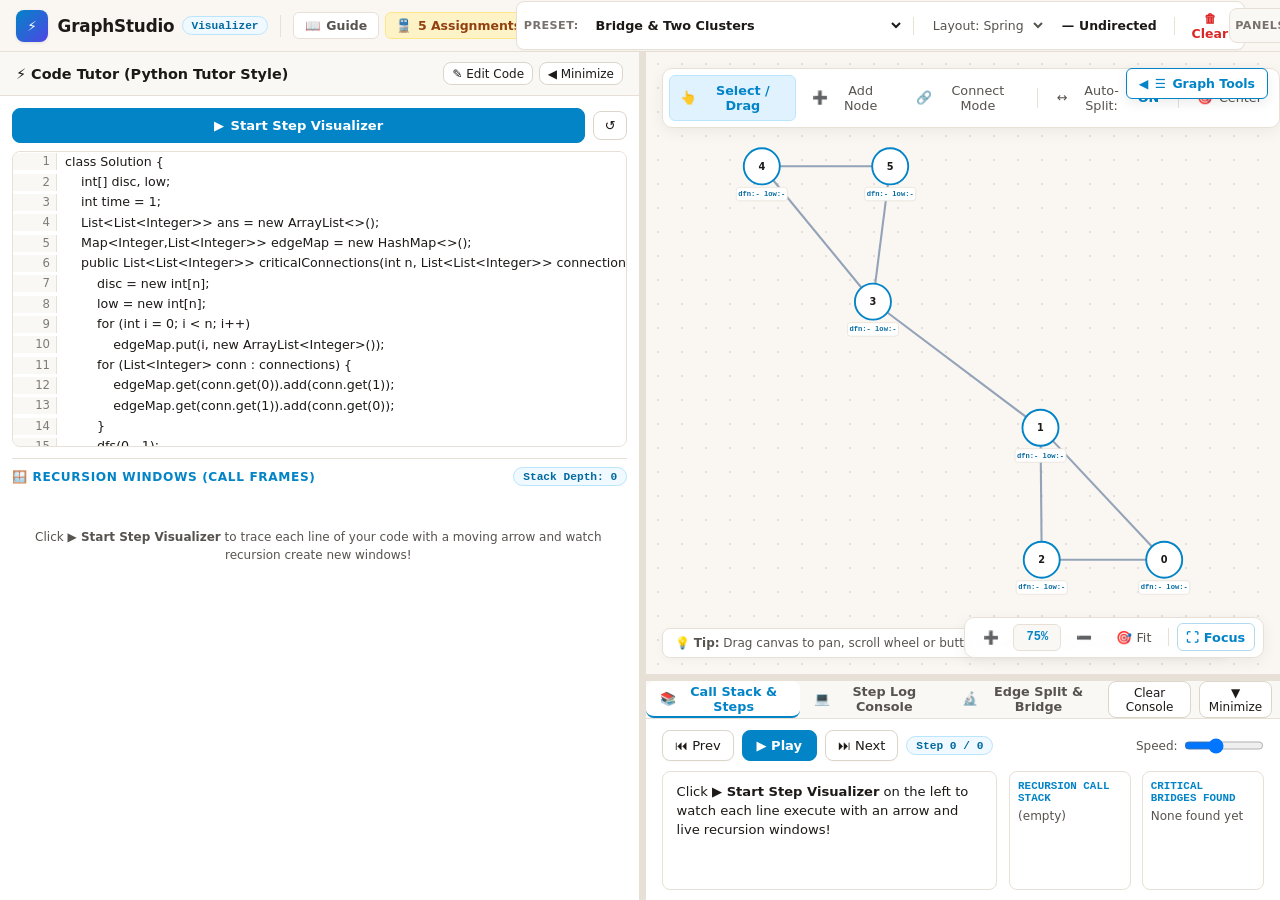
<file: static/index.html>
<!DOCTYPE html>
<html lang="en">
<head>
  <meta charset="UTF-8">
  <meta name="viewport" content="width=device-width, initial-scale=1.0">
  <title>GraphStudio • Tarjan Bridge & Recursion Visualizer</title>
  <link rel="stylesheet" href="/static/css/style.css">
</head>
<body>

  <!-- Top Navigation Header -->
  <header>
    <!-- 1. Left Cluster: Brand & Navigation -->
    <div class="header-left">
      <a href="/" class="brand-link" title="Return to Educational Guide">
        <div class="brand-icon-box">⚡</div>
        <div class="brand-text">
          <span class="brand-name">GraphStudio</span>
          <span class="badge">Visualizer</span>
        </div>
      </a>

      <div class="header-vdivider"></div>

      <nav class="header-nav-links">
        <a href="/" class="header-link" title="Tarjan's Bridge Logic & Complexities">
          <span>📖</span> <span>Guide</span>
        </a>
        <a href="/assignment/1" class="header-link header-link-amber" title="Jump to the 5 Graph Bridge Assignments">
          <span>🚆</span> <span>5 Assignments</span>
        </a>
      </nav>
    </div>

    <!-- 2. Center Cluster: Presets & Graph Layout Toolbar -->
    <div class="header-center">
      <div class="header-control-cluster">
        <!-- Preset Selector with Optgroups -->
        <div class="header-select-wrapper">
          <span class="cluster-label">Preset:</span>
          <select id="preset-select" class="cluster-select" title="Choose a preset graph or assignment">
            <option value="" disabled>Choose Graph...</option>
            <optgroup label="Real-World Assignments">
              <option value="railway_16" selected>🚆 1: Rail Grid (16 stations)</option>
              <option value="hill_station">🏔️ 2: Hill Station (14 houses)</option>
              <option value="social_network">👥 3: Social Circles (15 friends)</option>
              <option value="iot_mesh">📡 4: IoT Vineyard Mesh (16 sensors)</option>
              <option value="company_network">🏢 5: Corporate Hub (16 servers)</option>
            </optgroup>
            <optgroup label="Algorithm Concepts">
              <option value="bridge_example">Bridge & Two Clusters</option>
              <option value="cycle_with_chord">Triangle & Cycle Chords</option>
              <option value="bipartite">Two Separated Clusters</option>
            </optgroup>
          </select>
        </div>

        <div class="cluster-vdivider"></div>

        <!-- Graph Auto-Layout -->
        <select id="layout-select" class="cluster-select-subtle" title="Arrange Graph Layout">
          <option value="spring">Layout: Spring</option>
          <option value="circular">Layout: Circle</option>
          <option value="shell">Layout: Shell</option>
        </select>

        <!-- Directed / Undirected Toggle -->
        <button id="toggle-directed-btn" class="cluster-btn" title="Toggle Directed / Undirected">
          <span id="directed-icon">—</span> <span id="directed-label">Undirected</span>
        </button>

        <div class="cluster-vdivider"></div>

        <!-- Clear Button -->
        <button id="clear-graph-btn" class="cluster-btn cluster-btn-danger" title="Clear all nodes and edges">
          🗑 Clear
        </button>
      </div>
    </div>

    <!-- 3. Right Cluster: Workspace Panel Toggles -->
    <div class="header-right">
      <div class="header-panels-cluster">
        <span class="cluster-label">Panels:</span>

        <!-- Code Tutor Toggle (Starts active for 50/50 screen split) -->
        <button id="toggle-left-btn" class="panel-pill-btn active" title="Toggle Code Tutor & Recursion Inspector">
          <span>⚡</span> <span>Code Tutor</span>
        </button>

        <!-- Bottom Panel Toggle (Starts active) -->
        <button id="toggle-bottom-btn" class="panel-pill-btn active" title="Toggle Steps & Call Stack Panel">
          <span>📊</span> <span>Steps & Stack</span>
        </button>

        <!-- Right Tools Toggle (Starts minimized) -->
        <button id="toggle-right-btn" class="panel-pill-btn" title="Toggle Graph Construction Tools">
          <span>☰</span> <span>Tools</span>
        </button>
      </div>
    </div>
  </header>

  <!-- Main Container -->
  <div class="app-container">

    <!-- LEFT SIDEBAR: Code Tutor & Recursion Stack Windows (Open in 50/50 Split) -->
    <aside id="left-sidebar" class="left-sidebar">
      <div class="java-editor-header">
        <div style="display: flex; align-items: center; gap: 0.5rem;">
          <span style="font-weight: 700; font-size: 0.9rem; color: var(--text-main);">⚡ Code Tutor (Python Tutor Style)</span>
        </div>
        <div style="display: flex; gap: 0.35rem; align-items: center;">
          <button id="toggle-edit-mode-btn" class="btn-outline" style="padding: 0.2rem 0.5rem; font-size: 0.75rem;" title="Switch between Code Viewer and Edit Code">
            ✎ Edit Code
          </button>
          <button id="close-left-sidebar" class="btn-outline sidebar-collapse-btn" style="padding: 0.2rem 0.5rem; font-size: 0.75rem;" title="Minimize Code Tutor">◀ Minimize</button>
        </div>
      </div>

      <div class="java-editor-body">
        <div style="display: flex; gap: 0.5rem; align-items: center;">
          <button id="run-visualizer-btn" class="btn-accent" style="flex: 1; padding: 0.55rem; font-weight: 700;">
            <span>▶</span> Start Step Visualizer
          </button>
          <button id="reset-code-btn" class="btn-outline" title="Reset to your pasted Solution code">↺</button>
        </div>

        <!-- Editable Textarea (shown when user clicks Edit Code) -->
        <textarea id="java-code-editor" class="code-textarea" spellcheck="false" style="display: none;">class Solution {
    int[] disc, low;
    int time = 1;
    List<List<Integer>> ans = new ArrayList<>();
    Map<Integer,List<Integer>> edgeMap = new HashMap<>();
    public List<List<Integer>> criticalConnections(int n, List<List<Integer>> connections) {
        disc = new int[n];
        low = new int[n];
        for (int i = 0; i < n; i++)
            edgeMap.put(i, new ArrayList<Integer>());
        for (List<Integer> conn : connections) {
            edgeMap.get(conn.get(0)).add(conn.get(1));
            edgeMap.get(conn.get(1)).add(conn.get(0));
        }
        dfs(0, -1);
        return ans;
    }
    public void dfs(int curr, int prev) {
        disc[curr] = low[curr] = time++;
        for (int next : edgeMap.get(curr)) {
            if (disc[next] == 0) {
                dfs(next, curr);
                low[curr] = Math.min(low[curr], low[next]);
            } else if (next != prev)
                low[curr] = Math.min(low[curr], disc[next]);
            if (low[next] > disc[curr]) 
                ans.add(Arrays.asList(curr, next));
        }
    }
}</textarea>

        <!-- Python Tutor Style Code Viewer with Line Numbers and Moving Arrow Indicator -->
        <div id="code-viewer-container" class="code-viewer-container">
          <div id="code-lines-wrapper" class="code-lines-wrapper"></div>
        </div>

        <!-- Recursion Call Windows Section -->
        <div class="rec-section-header">
          <span style="font-size: 0.76rem; font-weight: 700; text-transform: uppercase; letter-spacing: 0.05em; color: var(--accent-cyan);">
            🪟 Recursion Windows (Call Frames)
          </span>
          <span id="rec-depth-badge" class="badge">Stack Depth: 0</span>
        </div>

        <div id="recursion-windows-container" class="recursion-windows-container">
          <div id="rec-empty-hint" style="font-size: 0.75rem; color: var(--text-muted); text-align: center; padding: 1.5rem 0.5rem; line-height: 1.5;">
            Click <strong>▶ Start Step Visualizer</strong> to trace each line of your code with a moving arrow and watch recursion create new windows!
          </div>
        </div>
      </div>
    </aside>

    <!-- Vertical Drag Resizer for Left Sidebar -->
    <div id="left-sidebar-resizer" class="resizer-v" title="Drag to resize Code Tutor"></div>

    <!-- Main Viewport (Canvas + Resizable Bottom Panel) -->
    <div class="main-viewport">
      
      <!-- Canvas Area -->
      <main class="canvas-wrapper">
        
        <!-- Floating Canvas Toolbar -->
        <div class="floating-toolbar">
          <button id="tool-select" class="tool-btn active" title="Select & Drag Nodes">
            <span>👆</span> Select / Drag
          </button>
          <button id="tool-add-node" class="tool-btn" title="Click anywhere to add node">
            <span>➕</span> Add Node
          </button>
          <button id="tool-connect" class="tool-btn" title="Click source then target node to connect">
            <span>🔗</span> Connect Mode
          </button>
          <div class="toolbar-divider"></div>
          <button id="tool-auto-split" class="tool-btn" title="Toggle automatically splitting layout when an edge is clicked">
            <span>↔</span> Auto-Split: <strong id="auto-split-state" style="color: var(--accent-cyan); margin-left: 2px;">ON</strong>
          </button>
          <div class="toolbar-divider"></div>
          <button id="tool-fit" class="tool-btn" title="Reset & Auto-Center Graph">
            <span>🎯</span> Center
          </button>
        </div>

        <!-- Floating Dock Tabs to expand sidebars when minimized -->
        <button id="dock-left-btn" class="floating-dock-tab dock-left" style="display: none;" title="Expand Code Tutor">
          <span>⚡</span> Code Tutor <span>▶</span>
        </button>
        <button id="dock-right-btn" class="floating-dock-tab dock-right" style="display: flex;" title="Expand Graph Tools">
          <span>◀</span> <span>☰</span> Graph Tools
        </button>

        <!-- Floating Hint -->
        <div class="floating-hint">
          💡 <strong>Tip:</strong> Drag canvas to pan, scroll wheel or buttons to zoom! Nodes show live <code>[disc | low]</code>.
        </div>

        <!-- Floating Zoom & Pan Controls Bar -->
        <div id="zoom-controls-bar" class="floating-zoom-bar">
          <button id="zoom-in-btn" class="zoom-btn" title="Zoom In (+)">➕</button>
          <button id="zoom-level-badge" class="zoom-level-btn" title="Click to Reset Zoom (100%)">100%</button>
          <button id="zoom-out-btn" class="zoom-btn" title="Zoom Out (-)">➖</button>
          <button id="zoom-fit-btn" class="zoom-btn" title="Fit & Center Graph">🎯 Fit</button>
          <div class="zoom-divider"></div>
          <button id="focus-mode-btn" class="zoom-btn focus-btn" title="Focus Mode: Minimize all sidebars & bottom panel to see graph full screen">⛶ Focus</button>
        </div>

        <!-- SVG Graph Canvas -->
        <svg id="graph-svg">
          <defs>
            <marker id="arrowhead" viewBox="0 0 10 10" refX="8" refY="5" markerWidth="6" markerHeight="6" orient="auto-start-reverse">
              <path d="M 0 1.5 L 10 5 L 0 8.5 z" fill="#94A3B8" />
            </marker>
            <marker id="arrowhead-selected" viewBox="0 0 10 10" refX="8" refY="5" markerWidth="7" markerHeight="7" orient="auto-start-reverse">
              <path d="M 0 1.5 L 10 5 L 0 8.5 z" fill="#D97706" />
            </marker>
            <marker id="arrowhead-bridge" viewBox="0 0 10 10" refX="8" refY="5" markerWidth="7" markerHeight="7" orient="auto-start-reverse">
              <path d="M 0 1.5 L 10 5 L 0 8.5 z" fill="#DC2626" />
            </marker>
          </defs>

          <!-- Main Viewport Transform Group for Pan & Zoom -->
          <g id="viewport-transform">
            <!-- Vertical Split Center Divider Line (shown during split) -->
            <line id="split-divider" class="split-divider-line" x1="0" y1="0" x2="0" y2="0" style="display: none;"></line>

            <!-- Edges Layer -->
            <g id="edges-layer"></g>

            <!-- Temporary Rubberband Line while connecting -->
            <line id="rubberband-edge" class="rubberband-line" x1="0" y1="0" x2="0" y2="0" style="display: none;"></line>

            <!-- Nodes Layer -->
            <g id="nodes-layer"></g>
          </g>
        </svg>

      </main>

      <!-- Horizontal Drag Resizer for Bottom Panel -->
      <div id="bottom-resizer" class="resizer-h" title="Drag to resize bottom panel height"></div>

      <!-- Resizable Bottom Panel (Tabs: Steps Playback, Terminal Log, Edge Split) -->
      <div id="bottom-panel" class="bottom-panel">
        <div class="bottom-panel-header">
          <div class="bottom-tabs">
            <button class="btab-btn active" data-btab="pane-steps">
              <span>📚</span> Call Stack & Steps
            </button>
            <button class="btab-btn" data-btab="pane-terminal">
              <span>💻</span> Step Log Console
            </button>
            <button class="btab-btn" data-btab="pane-split">
              <span>🔬</span> Edge Split & Bridge
            </button>
          </div>

          <div style="display: flex; gap: 0.5rem; align-items: center;">
            <button id="clear-terminal-btn" class="btn-outline" style="font-size: 0.75rem; padding: 0.2rem 0.5rem;">
              Clear Console
            </button>
            <button id="toggle-bottom-minimize-btn" class="btn-outline" style="font-size: 0.75rem; padding: 0.2rem 0.55rem;" title="Minimize / Expand Bottom Panel">
              ▼ Minimize
            </button>
          </div>
        </div>

        <div class="bottom-panel-body">
          
          <!-- TAB PANE 1: Steps Playback & Call Stack -->
          <div id="pane-steps" class="btab-pane active">
            <div class="steps-pane-container">
              <div class="playback-controls-row">
                <div style="display: flex; align-items: center; gap: 0.5rem;">
                  <button id="playback-prev" class="btn-secondary">⏮ Prev</button>
                  <button id="playback-play" class="btn-accent" style="font-weight: 700;">▶ Play</button>
                  <button id="playback-next" class="btn-secondary">⏭ Next</button>
                  <span id="step-counter-badge" class="badge">Step 0 / 0</span>
                </div>
                <div style="display: flex; align-items: center; gap: 0.4rem;">
                  <span style="font-size: 0.75rem; color: var(--text-muted);">Speed:</span>
                  <input type="range" id="playback-speed" min="150" max="1800" step="50" value="650" style="width: 80px;" />
                </div>
              </div>

              <div class="steps-details-row">
                <div class="step-desc-card" id="step-description-text">
                  Click <strong>▶ Start Step Visualizer</strong> on the left to watch each line execute with an arrow and live recursion windows!
                </div>

                <div class="stack-cards-group">
                  <div class="stack-card">
                    <div class="stack-card-title">Recursion Call Stack</div>
                    <div id="call-stack-list" class="stack-pills-list">
                      <span style="font-size: 0.75rem; color: var(--text-muted);">(empty)</span>
                    </div>
                  </div>
                  <div class="stack-card">
                    <div class="stack-card-title">Critical Bridges Found</div>
                    <div id="tarjan-stack-list" class="stack-pills-list">
                      <span style="font-size: 0.75rem; color: var(--text-muted);">None found yet</span>
                    </div>
                  </div>
                </div>
              </div>
            </div>
          </div>

          <!-- TAB PANE 2: Step Log Console -->
          <div id="pane-terminal" class="btab-pane">
            <div id="terminal-container" class="terminal-container">
              <div class="terminal-line"><span class="terminal-prompt">$</span> Welcome to GraphStudio Code Tutor Console. Ready to step through your algorithm.</div>
            </div>
          </div>

          <!-- TAB PANE 3: Edge Split & Bridge Inspector -->
          <div id="pane-split" class="btab-pane">
            <div style="display: flex; flex-direction: column; width: 100%; height: 100%;">
              <div style="display: flex; align-items: center; justify-content: space-between; padding: 0.4rem 1rem; border-bottom: 1px solid var(--border-color); background: #F7F4EE; flex-shrink: 0;">
                <div id="bridge-status-badge" class="badge" style="display: none;">Select an edge to analyze</div>
                <div style="display: flex; gap: 0.5rem;">
                  <button id="apply-split-layout-btn" class="btn-accent" style="font-size: 0.75rem; padding: 0.25rem 0.6rem; display: none;">↔ Apply Split</button>
                  <button id="reset-split-layout-btn" class="btn-outline" style="font-size: 0.75rem; padding: 0.25rem 0.6rem; display: none;">↺ Reset Split</button>
                </div>
              </div>
              <div class="split-pane-container" style="flex: 1;">
                <!-- Left Side Cluster -->
                <div class="split-card">
                  <div class="split-card-title">
                    <span>⬅ Left Side</span>
                    <span id="left-count-badge" style="font-size: 0.7rem; color: var(--text-muted);">(0)</span>
                  </div>
                  <div id="split-left-nodes" class="split-node-list">
                    <span style="font-size: 0.75rem; color: var(--text-muted);">Select an edge to analyze</span>
                  </div>
                </div>

                <!-- Center Vertical Mutual Nodes -->
                <div class="split-card">
                  <div class="split-card-title">
                    <span>⬆ Center Vertical (Mutual)</span>
                    <span id="center-count-badge" style="font-size: 0.7rem; color: var(--text-muted);">(0)</span>
                  </div>
                  <div id="split-center-nodes" class="split-node-list">
                    <span style="font-size: 0.75rem; color: var(--text-muted);">None</span>
                  </div>
                </div>

                <!-- Right Side Cluster -->
                <div class="split-card">
                  <div class="split-card-title">
                    <span>➡ Right Side</span>
                    <span id="right-count-badge" style="font-size: 0.7rem; color: var(--text-muted);">(0)</span>
                  </div>
                  <div id="split-right-nodes" class="split-node-list">
                    <span style="font-size: 0.75rem; color: var(--text-muted);">None</span>
                  </div>
                </div>
              </div>
            </div>
          </div>

        </div>
      </div>

    </div>

    <!-- Vertical Drag Resizer for Right Sidebar -->
    <div id="right-sidebar-resizer" class="resizer-v" style="display: none;" title="Drag to resize Graph Tools sidebar"></div>

    <!-- RIGHT SIDEBAR: Graph Creation Tools (Manual & Batch Text) -->
    <aside id="right-sidebar" class="right-sidebar closed">
      <div class="sidebar-tabs">
        <button class="tab-btn active" data-tab="tab-manual">Manual Tools</button>
        <button class="tab-btn" data-tab="tab-text">Edge List Text</button>
        <button id="close-right-sidebar" class="btn-outline sidebar-tab-collapse" style="margin-left: auto; margin-right: 0.5rem; padding: 0.15rem 0.45rem; font-size: 0.75rem;" title="Minimize Graph Tools">
          Minimize ▶
        </button>
      </div>

      <div class="sidebar-content">

        <!-- TAB 1: Manual Tools -->
        <div id="tab-manual" class="tab-pane active">
          
          <!-- Add Node Section -->
          <div class="panel-section">
            <span class="section-title">Add Node</span>
            <div class="input-row">
              <input type="text" id="manual-node-id" placeholder="Node Name (e.g. 0, 1, A)" />
              <button id="manual-add-node-btn" class="btn-primary">+ Add</button>
            </div>
          </div>

          <!-- Add Edge Section -->
          <div class="panel-section" style="margin-top: 1rem;">
            <span class="section-title">Add Edge (Stretchable Connection)</span>
            <div class="form-group">
              <div class="input-row">
                <input type="text" id="manual-edge-from" placeholder="From Node (e.g. 0)" />
                <input type="text" id="manual-edge-to" placeholder="To Node (e.g. 1)" />
              </div>
            </div>
            <div class="form-group" style="margin-top: 0.4rem;">
              <div class="input-row">
                <input type="number" id="manual-edge-weight" placeholder="Weight (default: 1)" value="1" step="any" />
                <button id="manual-add-edge-btn" class="btn-accent">+ Connect</button>
              </div>
            </div>
          </div>

          <!-- Selected Element Info -->
          <div class="panel-section" style="margin-top: 1.25rem;">
            <span class="section-title">Selected Element</span>
            <div id="selection-details" style="font-size: 0.85rem; color: var(--text-muted); background: var(--bg-primary); border: 1px solid var(--border-color); border-radius: 6px; padding: 0.75rem;">
              Click any node or edge to inspect or test bridge separation.
            </div>
            <div style="display: flex; gap: 0.5rem; margin-top: 0.5rem;">
              <button id="split-selected-edge-btn" class="btn-accent" style="display: none; flex: 1;">
                ↔ Split Graph On Edge
              </button>
              <button id="delete-selected-btn" class="btn-danger" style="display: none;">
                Delete
              </button>
            </div>
          </div>

          <!-- Canvas Gestures Guide -->
          <div class="panel-section" style="margin-top: 1rem;">
            <span class="section-title">Quick Gestures</span>
            <ul style="font-size: 0.78rem; color: var(--text-muted); padding-left: 1.2rem; line-height: 1.6;">
              <li><strong>Click on an edge:</strong> Separates graph into left/right clusters; mutual nodes align vertically above!</li>
              <li><strong>Double-click canvas:</strong> Drops a new node.</li>
              <li><strong>Drag node:</strong> Moves node freely; stretchable edges follow smoothly.</li>
              <li><strong>Drag cyan handle:</strong> Pulls rubberband connection to another node.</li>
            </ul>
          </div>
        </div>

        <!-- TAB 2: Text / Edge List Batch Input -->
        <div id="tab-text" class="tab-pane" style="display: none;">
          <div class="panel-section">
            <span class="section-title">Batch Edge List Text</span>
            <p style="font-size: 0.75rem; color: var(--text-muted);">
              Type or paste connections with any delimiter:
              <br>• <code>0 - 1</code> or <code>A -> B</code>
              <br>• <code>A B</code> or <code>1 2</code> (space/tab)
              <br>• <code>A: B, C</code> (adjacency)
            </p>
            <textarea id="batch-edge-text" rows="12" placeholder="0 - 1&#10;1 - 2&#10;2 - 0&#10;1 - 3&#10;3 - 4&#10;4 - 5&#10;5 - 3">0 - 1
1 - 2
2 - 0
1 - 3
3 - 4
4 - 5
5 - 3</textarea>
            <button id="apply-batch-text-btn" class="btn-primary" style="margin-top: 0.5rem;">
              ⚡ Build & Draw Graph
            </button>
            <div id="batch-parse-status" style="margin-top: 0.5rem; font-size: 0.75rem; display: none;"></div>
          </div>
        </div>

      </div>
    </aside>

  </div>

  <script src="/static/js/app.js"></script>
</body>
</html>
</file>
<file: static/css/style.css>
:root {
  --bg-primary: #FAF7F2;      /* Warm soft cream */
  --bg-secondary: #FFFFFF;    /* Clean warm-tinted white for cards/sidebars */
  --bg-tertiary: #FAF8F5;     /* Soft warm sand for wells, inputs, gutters */
  --border-color: #E6E0D6;    /* Soft warm stone border */
  --border-dark: #DCD5C9;     /* Slightly deeper border for controls */
  --text-main: #1C1917;       /* Deep warm charcoal/ink */
  --text-muted: #57534E;      /* Warm muted stone */
  --text-light: #78716C;      /* Secondary stone text */
  --accent-cyan: #0284C7;     /* Ocean / sky blue */
  --accent-indigo: #4F46E5;   /* Indigo */
  --accent-purple: #7C3AED;   /* Purple */
  --accent-pink: #DB2777;     /* Pink */
  --accent-green: #059669;    /* Botanical emerald */
  --accent-yellow: #D97706;   /* Warm terracotta / amber */
  --accent-red: #DC2626;      /* Crimson */
  --node-fill: #FFFFFF;       /* Crisp white nodes */
  --node-stroke: #0284C7;     /* Sky blue stroke */
  --node-text: #1C1917;       /* Clear dark label */
  --edge-color: #94A3B8;      /* Smooth gray track */
  --edge-active: #D97706;     /* Terracotta amber active edge */
  --edge-bridge: #DC2626;     /* Crimson bridge indicator */
  --resizer-hover: #0284C7;
  --terminal-bg: #FAF8F5;     /* Cream terminal background */
  --terminal-text: #1C1917;   /* Charcoal terminal text */
}

* {
  box-sizing: border-box;
  margin: 0;
  padding: 0;
  font-family: system-ui, -apple-system, BlinkMacSystemFont, "Segoe UI", Roboto, Oxygen, Ubuntu, Cantarell, sans-serif;
  -webkit-font-smoothing: antialiased;
}

::selection {
  background-color: #FDE68A;
  color: #1C1917;
}

body {
  background-color: var(--bg-primary);
  color: var(--text-main);
  height: 100vh;
  display: flex;
  flex-direction: column;
  overflow: hidden;
}

/* Header */
header {
  height: 52px;
  background-color: rgba(250, 247, 242, 0.96);
  backdrop-filter: blur(8px);
  border-bottom: 1px solid var(--border-color);
  display: flex;
  align-items: center;
  justify-content: space-between;
  padding: 0 1rem;
  z-index: 30;
  flex-shrink: 0;
}

.brand {
  display: flex;
  align-items: center;
  gap: 0.65rem;
  font-weight: 700;
  font-size: 1.05rem;
  color: var(--text-main);
}

.brand-icon-box {
  width: 2rem;
  height: 2rem;
  border-radius: 0.5rem;
  background: linear-gradient(135deg, #0284C7 0%, #4F46E5 100%);
  display: flex;
  align-items: center;
  justify-content: center;
  color: #FFFFFF;
  font-weight: 800;
  font-size: 0.85rem;
  box-shadow: 0 1px 3px rgba(0, 0, 0, 0.1);
}

.badge {
  font-size: 0.7rem;
  padding: 0.15rem 0.55rem;
  border-radius: 9999px;
  background: #F0F9FF;
  color: #0369A1;
  border: 1px solid #BAE6FD;
  font-weight: 700;
  font-family: ui-monospace, SFMono-Regular, monospace;
}

/* Header 3-section layout */
.header-left {
  display: flex;
  align-items: center;
  gap: 0.75rem;
  flex-shrink: 0;
}

.brand-link {
  display: flex;
  align-items: center;
  gap: 0.6rem;
  text-decoration: none;
  color: var(--text-main);
  transition: opacity 0.15s ease;
}

.brand-link:hover {
  opacity: 0.85;
}

.brand-text {
  display: flex;
  align-items: center;
  gap: 0.45rem;
}

.brand-name {
  font-weight: 700;
  font-size: 1.05rem;
  letter-spacing: -0.01em;
  color: var(--text-main);
}

.header-vdivider {
  width: 1px;
  height: 22px;
  background: var(--border-color);
}

.header-nav-links {
  display: flex;
  align-items: center;
  gap: 0.4rem;
}

.header-link {
  display: inline-flex;
  align-items: center;
  gap: 0.35rem;
  padding: 0.32rem 0.65rem;
  border-radius: 6px;
  font-size: 0.78rem;
  font-weight: 600;
  text-decoration: none;
  background: #FFFFFF;
  color: var(--text-muted);
  border: 1px solid var(--border-color);
  transition: all 0.15s ease;
}

.header-link:hover {
  color: var(--text-main);
  background: var(--bg-tertiary);
  border-color: #C7BFB3;
}

.header-link-amber {
  background: #FEF3C7;
  color: #92400E;
  border-color: #FDE68A;
  font-weight: 700;
}

.header-link-amber:hover {
  background: #FDE68A;
  color: #78350F;
  border-color: #FCD34D;
}

/* Center Control Cluster */
.header-center {
  display: flex;
  align-items: center;
  justify-content: center;
  flex: 1;
  max-width: 680px;
  margin: 0 0.5rem;
}

.header-control-cluster {
  display: flex;
  align-items: center;
  gap: 0.35rem;
  background: #FFFFFF;
  border: 1px solid var(--border-color);
  border-radius: 8px;
  padding: 0.2rem 0.4rem;
  box-shadow: 0 1px 2px rgba(0, 0, 0, 0.03);
}

.header-select-wrapper {
  display: flex;
  align-items: center;
  gap: 0.3rem;
}

.cluster-label {
  font-size: 0.7rem;
  font-weight: 700;
  text-transform: uppercase;
  letter-spacing: 0.04em;
  color: var(--text-light);
  user-select: none;
}

.cluster-select {
  background: transparent;
  border: 1px solid transparent;
  color: var(--text-main);
  font-size: 0.8rem;
  font-weight: 600;
  padding: 0.25rem 0.45rem;
  border-radius: 6px;
  outline: none;
  cursor: pointer;
}

.cluster-select:hover,
.cluster-select:focus {
  background: var(--bg-tertiary);
  border-color: var(--border-dark);
}

.cluster-select-subtle {
  background: transparent;
  border: 1px solid transparent;
  color: var(--text-muted);
  font-size: 0.78rem;
  font-weight: 500;
  padding: 0.25rem 0.4rem;
  border-radius: 6px;
  cursor: pointer;
  outline: none;
}

.cluster-select-subtle:hover,
.cluster-select-subtle:focus {
  background: var(--bg-tertiary);
  border-color: var(--border-dark);
}

.cluster-btn {
  background: transparent;
  border: 1px solid transparent;
  color: var(--text-main);
  padding: 0.25rem 0.5rem;
  border-radius: 6px;
  font-size: 0.78rem;
  font-weight: 600;
  cursor: pointer;
  display: inline-flex;
  align-items: center;
  gap: 0.3rem;
  transition: all 0.15s ease;
}

.cluster-btn:hover {
  background: var(--bg-tertiary);
  border-color: var(--border-dark);
}

.cluster-btn-danger {
  color: #DC2626;
}

.cluster-btn-danger:hover {
  background: #FEF2F2;
  border-color: #FECACA;
}

.cluster-vdivider {
  width: 1px;
  height: 18px;
  background: var(--border-color);
  margin: 0 0.15rem;
}

/* Right Panels Cluster */
.header-right {
  display: flex;
  align-items: center;
  gap: 0.45rem;
  flex-shrink: 0;
}

.header-panels-cluster {
  display: flex;
  align-items: center;
  gap: 0.3rem;
  background: var(--bg-tertiary);
  border: 1px solid var(--border-color);
  border-radius: 8px;
  padding: 0.2rem 0.35rem;
}

.panel-pill-btn {
  background: #FFFFFF;
  border: 1px solid var(--border-dark);
  color: var(--text-muted);
  padding: 0.28rem 0.6rem;
  border-radius: 6px;
  font-size: 0.78rem;
  font-weight: 600;
  cursor: pointer;
  display: inline-flex;
  align-items: center;
  gap: 0.35rem;
  transition: all 0.15s ease;
}

.panel-pill-btn:hover {
  color: var(--text-main);
  background: #FFFFFF;
  border-color: #B4ACA2;
}

.panel-pill-btn.active {
  background: #E0F2FE !important;
  color: #0369A1 !important;
  border-color: #BAE6FD !important;
  font-weight: 700;
  box-shadow: 0 1px 2px rgba(2, 132, 199, 0.08);
}

.top-actions {
  display: flex;
  align-items: center;
  gap: 0.45rem;
}

/* App Main Container */
.app-container {
  display: flex;
  flex: 1;
  height: calc(100vh - 52px);
  position: relative;
  overflow: hidden;
}

/* Resizable Sidebars (50/50 Screen Split Default) */
.left-sidebar,
.sidebar {
  width: 50%;
  min-width: 320px;
  max-width: 80%;
  flex: 0 0 50%;
  background-color: var(--bg-secondary);
  border-right: 1px solid var(--border-color);
  display: flex;
  flex-direction: column;
  z-index: 10;
  overflow: hidden;
  transition: width 0.2s ease;
}

.left-sidebar.closed,
.sidebar.closed {
  width: 0 !important;
  min-width: 0 !important;
  flex: 0 0 0 !important;
  border: none !important;
  display: none !important;
}

/* Right Sidebar for Graph Tools */
.right-sidebar {
  width: 320px;
  min-width: 220px;
  max-width: 650px;
  background-color: var(--bg-secondary);
  border-left: 1px solid var(--border-color);
  display: flex;
  flex-direction: column;
  z-index: 10;
  overflow: hidden;
  flex-shrink: 0;
  transition: width 0.2s ease;
}

.right-sidebar.closed {
  width: 0 !important;
  min-width: 0 !important;
  border: none !important;
  display: none !important;
}

/* Vertical Splitter / Resizers */
.resizer-v {
  width: 6px;
  background: var(--border-color);
  cursor: col-resize;
  transition: background 0.15s ease;
  z-index: 20;
  flex-shrink: 0;
}

.resizer-v:hover,
.resizer-v.dragging {
  background: var(--resizer-hover);
  box-shadow: 0 0 6px rgba(2, 132, 199, 0.4);
}

.sidebar-tabs {
  display: flex;
  border-bottom: 1px solid var(--border-color);
  background: var(--bg-tertiary);
  flex-shrink: 0;
}

.tab-btn {
  flex: 1;
  padding: 0.65rem 0.5rem;
  background: none;
  border: none;
  color: var(--text-muted);
  font-size: 0.82rem;
  font-weight: 600;
  cursor: pointer;
  transition: all 0.15s ease;
  border-bottom: 2px solid transparent;
}

.tab-btn:hover {
  color: var(--text-main);
  background: rgba(0, 0, 0, 0.02);
}

.tab-btn.active {
  color: var(--accent-cyan);
  border-bottom-color: var(--accent-cyan);
  background: #FFFFFF;
  font-weight: 700;
}

.sidebar-content {
  padding: 1rem;
  display: flex;
  flex-direction: column;
  gap: 1.15rem;
  overflow-y: auto;
  flex: 1;
}

.panel-section {
  display: flex;
  flex-direction: column;
  gap: 0.55rem;
}

.section-title {
  font-size: 0.72rem;
  text-transform: uppercase;
  letter-spacing: 0.05em;
  color: var(--text-muted);
  font-weight: 700;
  font-family: ui-monospace, SFMono-Regular, monospace;
}

/* Right Content Area (Canvas + Bottom Panel) */
.main-viewport {
  flex: 1;
  display: flex;
  flex-direction: column;
  position: relative;
  overflow: hidden;
  min-width: 300px;
}

/* Canvas Wrapper */
.canvas-wrapper {
  flex: 1;
  position: relative;
  background-color: var(--bg-primary);
  background-image: 
    radial-gradient(circle, rgba(120, 113, 108, 0.18) 1px, transparent 1px);
  background-size: 24px 24px;
  overflow: hidden;
  user-select: none;
}

#graph-svg {
  width: 100%;
  height: 100%;
  display: block;
  cursor: grab;
}

#graph-svg:active {
  cursor: grabbing;
}

#graph-svg.connecting {
  cursor: crosshair !important;
}

/* Horizontal Splitter / Resizer between Canvas & Bottom Panel */
.resizer-h {
  height: 6px;
  background: var(--border-color);
  cursor: row-resize;
  transition: background 0.15s ease;
  z-index: 25;
  flex-shrink: 0;
}

.resizer-h:hover,
.resizer-h.dragging {
  background: var(--resizer-hover);
  box-shadow: 0 0 6px rgba(2, 132, 199, 0.4);
}

/* Resizable Bottom Panel */
.bottom-panel {
  height: 220px;
  min-height: 38px;
  max-height: 650px;
  background-color: var(--bg-secondary);
  border-top: 1px solid var(--border-color);
  display: flex;
  flex-direction: column;
  z-index: 15;
  overflow: hidden;
  flex-shrink: 0;
  transition: height 0.15s ease;
}

.bottom-panel.minimized {
  height: 38px !important;
  min-height: 38px !important;
}

.bottom-panel-header {
  background-color: var(--bg-tertiary);
  border-bottom: 1px solid var(--border-color);
  display: flex;
  align-items: center;
  justify-content: space-between;
  flex-shrink: 0;
  height: 38px;
  padding-right: 0.5rem;
}

.bottom-tabs {
  display: flex;
  height: 100%;
}

.btab-btn {
  background: none;
  border: none;
  padding: 0 0.9rem;
  height: 100%;
  color: var(--text-muted);
  font-size: 0.8rem;
  font-weight: 600;
  cursor: pointer;
  display: flex;
  align-items: center;
  gap: 0.35rem;
  border-bottom: 2px solid transparent;
  transition: all 0.15s ease;
}

.btab-btn:hover {
  color: var(--text-main);
  background: rgba(0, 0, 0, 0.02);
}

.btab-btn.active {
  color: var(--accent-cyan);
  border-bottom-color: var(--accent-cyan);
  background: #FFFFFF;
  font-weight: 700;
}

.bottom-panel-body {
  flex: 1;
  overflow: hidden;
  position: relative;
}

.btab-pane {
  width: 100%;
  height: 100%;
  display: none;
  overflow-y: auto;
}

.btab-pane.active {
  display: flex;
}

/* Terminal Console View */
.terminal-container {
  width: 100%;
  height: 100%;
  background: var(--terminal-bg);
  padding: 0.75rem 1rem;
  overflow-y: auto;
  font-family: ui-monospace, SFMono-Regular, Menlo, Monaco, Consolas, monospace;
  font-size: 0.82rem;
  line-height: 1.5;
  color: var(--terminal-text);
}

.terminal-line {
  margin-bottom: 0.2rem;
  white-space: pre-wrap;
  word-break: break-all;
}

.terminal-prompt {
  color: var(--accent-green);
  font-weight: 700;
}

.terminal-info {
  color: var(--accent-cyan);
}

.terminal-warn {
  color: var(--accent-yellow);
}

.terminal-error {
  color: #DC2626;
  font-weight: 600;
}

/* Steps & Playback Pane */
.steps-pane-container {
  width: 100%;
  height: 100%;
  display: flex;
  flex-direction: column;
  padding: 0.65rem 1rem;
  gap: 0.55rem;
}

.playback-controls-row {
  display: flex;
  align-items: center;
  justify-content: space-between;
  flex-shrink: 0;
}

.steps-details-row {
  display: flex;
  gap: 0.75rem;
  flex: 1;
  overflow: hidden;
}

.step-desc-card {
  flex: 1.8;
  background: #FFFFFF;
  border: 1px solid var(--border-color);
  border-radius: 8px;
  padding: 0.65rem 0.85rem;
  font-size: 0.82rem;
  color: var(--text-main);
  overflow-y: auto;
  line-height: 1.45;
}

.stack-cards-group {
  flex: 1.5;
  display: flex;
  gap: 0.65rem;
}

.stack-card {
  flex: 1;
  background: #FFFFFF;
  border: 1px solid var(--border-color);
  border-radius: 8px;
  padding: 0.5rem;
  display: flex;
  flex-direction: column;
  overflow-y: auto;
}

.stack-card-title {
  font-size: 0.68rem;
  text-transform: uppercase;
  color: var(--accent-cyan);
  font-weight: 700;
  margin-bottom: 0.35rem;
  font-family: ui-monospace, SFMono-Regular, monospace;
}

.stack-pills-list {
  display: flex;
  flex-wrap: wrap;
  gap: 0.35rem;
}

.stack-pill {
  padding: 0.15rem 0.5rem;
  background: #F0F9FF;
  border: 1px solid #BAE6FD;
  border-radius: 4px;
  font-size: 0.75rem;
  color: #0369A1;
  font-family: ui-monospace, SFMono-Regular, monospace;
  font-weight: 600;
}

.stack-pill.bridge-pill {
  background: #FEF2F2;
  border-color: #FECACA;
  color: #DC2626;
  font-weight: 700;
}

/* Split Pane View */
.split-pane-container {
  display: flex;
  width: 100%;
  height: 100%;
  padding: 0.5rem 1rem;
  gap: 0.75rem;
}

.split-card {
  flex: 1;
  background: #FFFFFF;
  border: 1px solid var(--border-color);
  border-radius: 8px;
  padding: 0.6rem;
  display: flex;
  flex-direction: column;
  overflow-y: auto;
}

.split-card-title {
  display: flex;
  align-items: center;
  justify-content: space-between;
  font-size: 0.78rem;
  font-weight: 700;
  color: var(--text-main);
  border-bottom: 1px solid var(--border-color);
  padding-bottom: 0.35rem;
  margin-bottom: 0.45rem;
}

.split-node-list {
  display: flex;
  flex-wrap: wrap;
  gap: 0.35rem;
}

.node-chip {
  padding: 0.15rem 0.55rem;
  border-radius: 4px;
  font-size: 0.78rem;
  font-weight: 600;
}

.chip-left {
  background: #EEF2FF;
  border: 1px solid #C7D2FE;
  color: #3730A3;
}

.chip-right {
  background: #ECFDF5;
  border: 1px solid #A7F3D0;
  color: #065F46;
}

.chip-center {
  background: #FEF3C7;
  border: 1px solid #FDE68A;
  color: #92400E;
}

/* Java Code Editor in Sidebar */
.java-editor-header {
  padding: 0.65rem 1rem;
  border-bottom: 1px solid var(--border-color);
  display: flex;
  align-items: center;
  justify-content: space-between;
  background: var(--bg-tertiary);
}

.java-editor-body {
  flex: 1;
  display: flex;
  flex-direction: column;
  padding: 0.75rem;
  gap: 0.5rem;
  overflow: hidden;
  min-height: 0;
}

.code-textarea {
  flex: 1;
  background: #FFFFFF;
  border: 1px solid var(--border-color);
  color: var(--text-main);
  font-family: ui-monospace, SFMono-Regular, Menlo, Monaco, Consolas, monospace;
  font-size: 0.82rem;
  line-height: 1.45;
  padding: 0.75rem;
  border-radius: 8px;
  resize: none;
  white-space: pre;
  tab-size: 4;
}

.code-textarea:focus {
  border-color: var(--accent-cyan);
  box-shadow: 0 0 0 2px rgba(2, 132, 199, 0.2);
}

/* Python Tutor Style Code Viewer */
.code-viewer-container {
  flex: 0 0 38%;
  min-height: 140px;
  max-height: 45%;
  background: #FFFFFF;
  border: 1px solid var(--border-color);
  border-radius: 8px;
  overflow-y: auto;
  overflow-x: auto;
  font-family: ui-monospace, SFMono-Regular, Menlo, Monaco, Consolas, monospace;
  font-size: 0.79rem;
  line-height: 1.45;
}

.code-lines-wrapper {
  display: flex;
  flex-direction: column;
  min-width: 100%;
  width: max-content;
}

.code-line {
  display: flex;
  align-items: center;
  padding: 1px 0;
  transition: background 0.15s ease;
}

.code-line:hover {
  background: #FAF8F5;
}

.code-line.executing-line {
  background: #E0F2FE !important;
  border-left: 3px solid var(--accent-cyan);
}

.line-gutter {
  display: inline-flex;
  align-items: center;
  justify-content: flex-end;
  width: 44px;
  min-width: 44px;
  padding-right: 6px;
  user-select: none;
  background: var(--bg-tertiary);
  border-right: 1px solid var(--border-color);
  margin-right: 8px;
}

.exec-arrow {
  color: transparent;
  font-size: 0.7rem;
  font-weight: 900;
  margin-right: 4px;
  transition: all 0.15s ease;
}

.code-line.executing-line .exec-arrow {
  color: #059669 !important;
  transform: scale(1.25);
}

.line-num {
  color: var(--text-muted);
  font-size: 0.73rem;
  opacity: 0.75;
}

.code-line.executing-line .line-num {
  color: var(--accent-cyan);
  font-weight: 700;
  opacity: 1;
}

.line-code {
  color: #1C1917;
  white-space: pre;
  padding-right: 10px;
}

.code-line.executing-line .line-code {
  color: #0369A1;
  font-weight: 600;
}

/* Recursion Stack Windows (Python Tutor style frames) */
.rec-section-header {
  display: flex;
  align-items: center;
  justify-content: space-between;
  padding: 0.2rem 0;
  border-top: 1px solid var(--border-color);
  padding-top: 0.5rem;
  margin-top: 0.2rem;
}

/* Recursion Stack Boxes & Call Frame Cards */
.recursion-windows-container {
  flex: 1 1 0;
  min-height: 200px;
  overflow-y: auto;
  scroll-behavior: smooth;
  display: flex;
  flex-direction: column;
  gap: 0.75rem;
  padding: 0.4rem 0.35rem 3rem 0.2rem;
}

.recursion-windows-container::-webkit-scrollbar {
  width: 7px;
}

.recursion-windows-container::-webkit-scrollbar-track {
  background: #FAF8F5;
  border-radius: 4px;
}

.recursion-windows-container::-webkit-scrollbar-thumb {
  background: #DCD5C9;
  border-radius: 4px;
}

.recursion-windows-container::-webkit-scrollbar-thumb:hover {
  background: #0284C7;
}

.recursion-box {
  background: #FFFFFF;
  border: 1px solid var(--border-color);
  border-radius: 10px;
  box-shadow: 0 1px 3px rgba(0, 0, 0, 0.04);
  overflow: hidden;
  display: flex;
  flex-direction: column;
  transition: all 0.2s ease;
  flex-shrink: 0;
}

.recursion-box.active-box {
  border-color: #0284C7;
  box-shadow: 0 0 0 1.5px #0284C7, 0 4px 14px rgba(2, 132, 199, 0.12);
  transform: translateY(-1px);
}

.recursion-box.waiting-box {
  opacity: 0.9;
  border-color: #E6E0D6;
  background: #FFFFFF;
}

.recursion-box.waiting-box:hover {
  opacity: 1;
}

.rec-box-header {
  display: flex;
  align-items: center;
  justify-content: space-between;
  padding: 0.45rem 0.75rem;
  background: #FAF8F5;
  border-bottom: 1px solid var(--border-color);
}

.recursion-box.active-box .rec-box-header {
  background: #F0F9FF;
  border-bottom-color: #BAE6FD;
}

.rec-box-title-group {
  display: flex;
  align-items: center;
  gap: 0.5rem;
}

.rec-frame-pill {
  font-family: ui-monospace, SFMono-Regular, monospace;
  font-size: 0.72rem;
  font-weight: 700;
  padding: 0.15rem 0.45rem;
  border-radius: 4px;
  background: #FFFFFF;
  border: 1px solid var(--border-color);
  color: var(--text-muted);
}

.recursion-box.active-box .rec-frame-pill {
  background: #0284C7;
  color: #FFFFFF;
  border-color: #0284C7;
}

.rec-func-call {
  font-family: ui-monospace, SFMono-Regular, monospace;
  font-size: 0.82rem;
  font-weight: 700;
  color: var(--text-main);
}

.rec-status-badge {
  font-size: 0.7rem;
  font-weight: 700;
  padding: 0.15rem 0.5rem;
  border-radius: 9999px;
  font-family: ui-monospace, SFMono-Regular, monospace;
}

.rec-status-badge.status-active {
  background: #DCFCE7;
  color: #15803D;
  border: 1px solid #BBF7D0;
}

.rec-status-badge.status-waiting {
  background: #F5F5F4;
  color: #78716C;
  border: 1px solid #E7E5E4;
}

.rec-tiles-grid {
  display: grid;
  grid-template-columns: repeat(5, 1fr);
  gap: 0.4rem;
  padding: 0.5rem 0.75rem;
  background: #FFFFFF;
}

.rec-tile {
  background: #FAF8F5;
  border: 1px solid var(--border-color);
  border-radius: 6px;
  padding: 0.3rem 0.4rem;
  display: flex;
  flex-direction: column;
  align-items: center;
  text-align: center;
}

.rec-tile-label {
  font-size: 0.63rem;
  font-weight: 700;
  text-transform: uppercase;
  color: var(--text-light);
  letter-spacing: 0.03em;
  margin-bottom: 0.15rem;
}

.rec-tile-val {
  font-size: 0.88rem;
  font-weight: 700;
  color: var(--text-main);
}

.rec-tile.tile-disc {
  background: #F0F9FF;
  border-color: #BAE6FD;
}

.rec-tile.tile-disc .rec-tile-label {
  color: #0284C7;
}

.rec-tile.tile-disc .rec-tile-val {
  color: #0369A1;
}

.rec-tile.tile-low {
  background: #FEF3C7;
  border-color: #FDE68A;
}

.rec-tile.tile-low .rec-tile-label {
  color: #B45309;
}

.rec-tile.tile-low .rec-tile-val {
  color: #92400E;
}

.rec-box-banner {
  display: flex;
  align-items: flex-start;
  gap: 0.4rem;
  padding: 0.4rem 0.75rem;
  border-top: 1px solid var(--border-color);
  font-size: 0.75rem;
  line-height: 1.4;
  color: var(--text-muted);
}

.rec-box-banner.banner-active {
  background: #FAF8F5;
  color: var(--text-main);
  font-weight: 500;
}

.rec-box-banner.banner-waiting {
  background: #FDFBF7;
  color: var(--text-light);
  font-style: italic;
}

/* Floating Toolbar */
.floating-toolbar {
  position: absolute;
  top: 1rem;
  left: 1rem;
  background: rgba(255, 255, 255, 0.95);
  backdrop-filter: blur(8px);
  border: 1px solid var(--border-color);
  border-radius: 10px;
  padding: 0.35rem;
  display: flex;
  align-items: center;
  gap: 0.3rem;
  box-shadow: 0 4px 16px rgba(0, 0, 0, 0.06);
  z-index: 10;
}

.tool-btn {
  background: none;
  border: 1px solid transparent;
  color: var(--text-muted);
  padding: 0.45rem 0.65rem;
  border-radius: 6px;
  font-size: 0.8rem;
  font-weight: 500;
  display: flex;
  align-items: center;
  gap: 0.35rem;
}

.tool-btn:hover {
  color: var(--text-main);
  background: var(--bg-tertiary);
}

.tool-btn.active {
  background: #E0F2FE;
  color: var(--accent-cyan);
  border-color: #BAE6FD;
  font-weight: 700;
}

.toolbar-divider {
  width: 1px;
  height: 20px;
  background: var(--border-color);
  margin: 0 0.15rem;
}

/* Floating Hint */
.floating-hint {
  position: absolute;
  bottom: 1rem;
  left: 1rem;
  background: rgba(255, 255, 255, 0.94);
  backdrop-filter: blur(6px);
  border: 1px solid var(--border-color);
  border-radius: 8px;
  padding: 0.45rem 0.75rem;
  font-size: 0.75rem;
  color: var(--text-muted);
  pointer-events: none;
  z-index: 5;
  box-shadow: 0 2px 8px rgba(0, 0, 0, 0.04);
}

/* Floating Dock Tabs when sidebars are minimized */
.floating-dock-tab {
  position: absolute;
  z-index: 25;
  background: #FFFFFF;
  border: 1px solid var(--accent-cyan);
  color: var(--accent-cyan);
  font-size: 0.78rem;
  font-weight: 600;
  padding: 0.45rem 0.75rem;
  border-radius: 6px;
  box-shadow: 0 4px 12px rgba(0, 0, 0, 0.08);
  cursor: pointer;
  display: flex;
  align-items: center;
  gap: 0.4rem;
  transition: all 0.2s ease;
}

.floating-dock-tab:hover {
  background: var(--accent-cyan);
  color: #FFFFFF;
  box-shadow: 0 4px 16px rgba(2, 132, 199, 0.3);
  transform: translateY(-1px);
}

.floating-dock-tab.dock-left {
  left: 0.75rem;
  top: 4.5rem;
}

.floating-dock-tab.dock-right {
  right: 0.75rem;
  top: 1rem;
}

/* Floating Zoom & Pan Controls Bar */
.floating-zoom-bar {
  position: absolute;
  bottom: 1rem;
  right: 1rem;
  background: rgba(255, 255, 255, 0.95);
  backdrop-filter: blur(8px);
  border: 1px solid var(--border-color);
  border-radius: 10px;
  padding: 0.35rem 0.5rem;
  display: flex;
  align-items: center;
  gap: 0.3rem;
  box-shadow: 0 4px 16px rgba(0, 0, 0, 0.06);
  z-index: 20;
}

.zoom-btn {
  background: none;
  border: 1px solid transparent;
  color: var(--text-muted);
  padding: 0.35rem 0.55rem;
  border-radius: 6px;
  font-size: 0.8rem;
  display: flex;
  align-items: center;
  gap: 0.3rem;
  cursor: pointer;
  transition: all 0.15s ease;
}

.zoom-btn:hover {
  color: var(--text-main);
  background: var(--bg-tertiary);
}

.zoom-btn:active {
  transform: scale(0.95);
}

.zoom-btn.focus-btn {
  color: var(--accent-cyan);
  border: 1px solid rgba(2, 132, 199, 0.3);
  font-weight: 600;
}

.zoom-btn.focus-btn:hover,
.zoom-btn.focus-btn.active {
  background: #E0F2FE;
  color: var(--accent-cyan);
  border-color: var(--accent-cyan);
}

.zoom-level-btn {
  background: var(--bg-tertiary);
  border: 1px solid var(--border-color);
  color: var(--accent-cyan);
  font-size: 0.75rem;
  font-weight: 700;
  padding: 0.35rem 0.55rem;
  border-radius: 6px;
  cursor: pointer;
  min-width: 48px;
  text-align: center;
  transition: all 0.15s ease;
  font-family: ui-monospace, SFMono-Regular, monospace;
}

.zoom-level-btn:hover {
  background: #E0F2FE;
  border-color: var(--accent-cyan);
}

.zoom-divider {
  width: 1px;
  height: 18px;
  background: var(--border-color);
  margin: 0 0.15rem;
}

/* Buttons and Inputs */
button {
  cursor: pointer;
  border-radius: 8px;
  font-weight: 500;
  font-size: 0.82rem;
  transition: all 0.15s ease;
  display: inline-flex;
  align-items: center;
  justify-content: center;
  gap: 0.4rem;
  font-family: inherit;
}

.btn-primary {
  background: #1C1917;
  color: #FFFFFF;
  border: 1px solid #1C1917;
  padding: 0.45rem 0.85rem;
  border-radius: 8px;
  box-shadow: 0 1px 2px rgba(0, 0, 0, 0.05);
}

.btn-primary:hover {
  background: #292524;
  border-color: #292524;
}

.btn-secondary {
  background: #FFFFFF;
  color: var(--text-main);
  border: 1px solid var(--border-dark);
  padding: 0.45rem 0.75rem;
  border-radius: 8px;
  box-shadow: 0 1px 2px rgba(0, 0, 0, 0.03);
}

.btn-secondary:hover {
  background: var(--bg-tertiary);
  border-color: #C7BFB3;
}

.btn-accent {
  background: #0284C7;
  color: #FFFFFF;
  border: 1px solid #0284C7;
  padding: 0.45rem 0.85rem;
  border-radius: 8px;
}

.btn-accent:hover {
  background: #0369A1;
  border-color: #0369A1;
}

.btn-outline {
  background: #FFFFFF;
  color: var(--text-main);
  border: 1px solid var(--border-dark);
  padding: 0.4rem 0.65rem;
  border-radius: 8px;
}

.btn-outline:hover {
  background: var(--bg-tertiary);
}

.btn-danger {
  background: #FEF2F2;
  color: #DC2626;
  border: 1px solid #FECACA;
  padding: 0.45rem 0.75rem;
  border-radius: 8px;
}

.btn-danger:hover {
  background: #FEE2E2;
}

input, select, textarea {
  background: #FFFFFF;
  border: 1px solid var(--border-dark);
  color: var(--text-main);
  border-radius: 8px;
  padding: 0.45rem 0.65rem;
  font-size: 0.82rem;
  outline: none;
  font-family: inherit;
}

input:focus, select:focus, textarea:focus {
  border-color: var(--accent-cyan);
  box-shadow: 0 0 0 2px rgba(2, 132, 199, 0.2);
}

.input-row {
  display: flex;
  gap: 0.5rem;
}

.input-row input {
  flex: 1;
}

textarea {
  resize: vertical;
  font-family: ui-monospace, SFMono-Regular, monospace;
  font-size: 0.82rem;
  line-height: 1.45;
}

.form-group {
  display: flex;
  flex-direction: column;
  gap: 0.3rem;
}

.form-group label {
  font-size: 0.73rem;
  color: var(--text-muted);
}

/* SVG Elements Styling */
.edge-hitbox {
  fill: none;
  stroke: rgba(0, 0, 0, 0.001);
  stroke-width: 14px;
  cursor: pointer;
  pointer-events: stroke;
}

.edge-path {
  fill: none;
  stroke: var(--edge-color);
  stroke-width: 2.8px;
  transition: stroke 0.15s, stroke-width 0.15s;
  cursor: pointer;
}

.edge-hitbox:hover + .edge-path,
.edge-path.hovered,
.edge-path:hover {
  stroke: var(--accent-cyan) !important;
  stroke-width: 4px !important;
}

.edge-path.selected {
  stroke: var(--accent-yellow) !important;
  stroke-width: 4.5px !important;
}

.edge-path.active {
  stroke: var(--accent-yellow) !important;
  stroke-width: 4px !important;
}

.edge-path.is-bridge {
  stroke: var(--accent-red) !important;
  stroke-width: 4.5px !important;
  stroke-dasharray: 8 4;
  animation: pulse-bridge 1.2s infinite ease-in-out;
}

@keyframes pulse-bridge {
  0%, 100% { stroke-opacity: 1; }
  50% { stroke-opacity: 0.4; }
}

.edge-label {
  fill: var(--text-muted);
  font-size: 11px;
  font-weight: 600;
  text-anchor: middle;
  pointer-events: none;
}

/* Vertical separator line across the split axis */
.split-divider-line {
  stroke: rgba(2, 132, 199, 0.45);
  stroke-width: 1.5px;
  stroke-dasharray: 6 4;
  pointer-events: none;
  opacity: 0;
  transition: opacity 0.6s ease;
}

.split-divider-line.visible {
  opacity: 1;
}

/* Node Elements */
.node-group {
  cursor: grab;
}

.node-group:active {
  cursor: grabbing;
}

.node-circle {
  fill: var(--node-fill);
  stroke: var(--node-stroke);
  stroke-width: 2.5px;
  transition: all 0.2s ease;
}

.node-group:hover .node-circle {
  stroke: var(--accent-cyan);
  filter: drop-shadow(0 2px 6px rgba(2, 132, 199, 0.25));
}

.node-group.selected .node-circle {
  stroke: var(--accent-yellow);
  stroke-width: 3.5px;
}

.node-group.unvisited {
  opacity: 0.35;
  filter: grayscale(0.8);
  transition: opacity 0.3s ease, filter 0.3s ease;
}

.node-group.unvisited:hover {
  opacity: 0.8;
  filter: grayscale(0.2);
}

.node-group.visited {
  opacity: 1;
  filter: none;
  transition: opacity 0.3s ease, filter 0.3s ease;
}

/* Light ring around active / current node */
.node-ring {
  fill: none;
  stroke: #0284C7;
  stroke-width: 2.5px;
  stroke-dasharray: 4 2;
  opacity: 0;
  pointer-events: none;
  transition: opacity 0.25s ease;
  transform-origin: center;
}

.node-group.active .node-ring {
  opacity: 1;
  stroke: #0284C7;
  stroke-width: 3px;
  animation: ring-pulse 1.6s ease-in-out infinite alternate;
}

@keyframes ring-pulse {
  0% { r: 31px; opacity: 0.6; stroke-width: 2.5px; }
  100% { r: 36px; opacity: 1; stroke-width: 3.5px; }
}

.node-group.active .node-circle {
  fill: #E0F2FE;
  stroke: #0284C7;
  stroke-width: 3.5px;
}

.node-group.side-left .node-circle {
  stroke: var(--accent-indigo);
  fill: #EEF2FF;
}

.node-group.side-right .node-circle {
  stroke: var(--accent-green);
  fill: #ECFDF5;
}

.node-group.side-center .node-circle {
  stroke: var(--accent-yellow);
  fill: #FEF3C7;
}

.node-label {
  fill: var(--node-text);
  font-size: 13px;
  font-weight: 700;
  text-anchor: middle;
  dominant-baseline: central;
  pointer-events: none;
}

/* Live Discovery Time & Low-Link Badge on Nodes */
.node-badge-rect {
  fill: #FFFFFF;
  stroke: var(--border-color);
  stroke-width: 1px;
  rx: 4px;
  ry: 4px;
  transition: all 0.2s ease;
}

.node-badge-text {
  fill: #0369A1;
  font-size: 9.5px;
  font-family: ui-monospace, SFMono-Regular, monospace;
  font-weight: 700;
  text-anchor: middle;
  dominant-baseline: central;
  pointer-events: none;
}

.node-group.active .node-badge-rect {
  stroke: var(--accent-yellow);
  fill: #FEF3C7;
}

.node-group.active .node-badge-text {
  fill: #92400E;
  font-weight: 800;
}

/* Port circle for dragging new edges */
.node-port {
  fill: var(--accent-cyan);
  stroke: #ffffff;
  stroke-width: 1.5px;
  opacity: 0;
  transition: opacity 0.15s ease, transform 0.15s ease;
  cursor: crosshair;
}

.node-group:hover .node-port {
  opacity: 0.9;
}

.node-port:hover {
  transform: scale(1.3);
  opacity: 1;
}

/* Live connection preview line */
.rubberband-line {
  stroke: var(--accent-cyan);
  stroke-width: 2.5px;
  stroke-dasharray: 6 4;
  pointer-events: none;
  animation: dash 1s linear infinite;
}

@keyframes dash {
  to {
    stroke-dashoffset: -20;
  }
}

/* Scrollbars */
::-webkit-scrollbar {
  width: 6px;
  height: 6px;
}
::-webkit-scrollbar-track {
  background: var(--bg-primary);
}
::-webkit-scrollbar-thumb {
  background: var(--border-color);
  border-radius: 4px;
}
::-webkit-scrollbar-thumb:hover {
  background: var(--text-muted);
}
</file>
